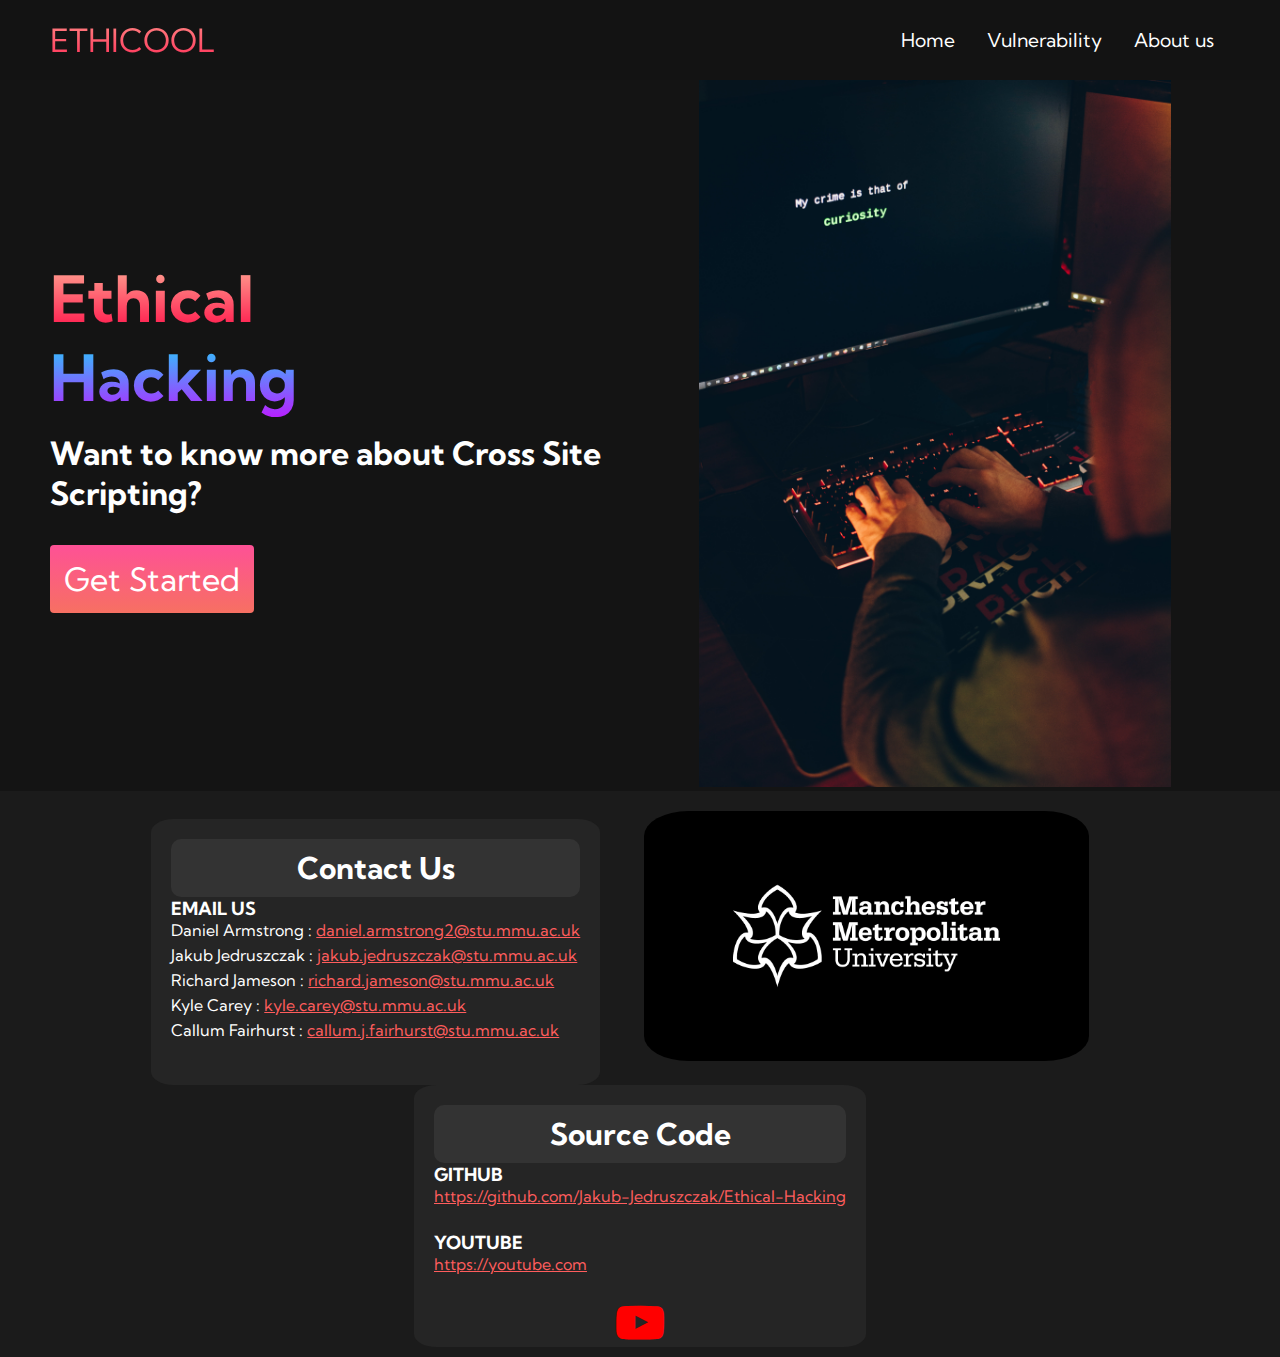
<file: docs/index.html>
<!DOCTYPE html>
<html lang="en">
<head>
    <Link rel ="Shortcut icon" type="x-icon" href="logo"
    <meta charset="UTF-8">
    <meta http-equiv="X-UA-Compatible" content="IE=edge">
    <meta name="viewport" content="width=device-width, initial-scale=1.0">
    <title>Ethicool Hacking Website</title>
    <link rel="stylesheet" href="styles.css">
    <link rel="preconnect" href="https://fonts.googleapis.com">
<link rel="preconnect" href="https://fonts.gstatic.com" crossorigin>
<link href="https://fonts.googleapis.com/css2?family=Kumbh+Sans:wght@400;700&display=swap" rel="stylesheet">
<link rel="stylesheet" href="https://cdnjs.cloudflare.com/ajax/libs/font-awesome/4.7.0/css/font-awesome.min.css">
</head>
<body>
    <!--nav bar section --> 
    <nav class="navbar">
        <div class="navbar__container">
            <a href="/" id="navbar__logo">ETHICOOL</a>
            <div class="navbar__toggle" id="mobile-menu">
                <span class="bar"></span>
                <span class="bar"></span>
                <span class="bar"></span>
            </div>
            <ul class="navbar__menu">
                <li class="navbar__item">
                    <a href="index.html" class="navbar__links">Home</a>
                </li>
                <li class="navbar__item">
                    <a href="vulnerability.html" class="navbar__links">Vulnerability</a>
                </li>
                <li class="navbar__item">
                    <a href="aboutus.html" class="navbar__links">About us</a>
                </li>
            </ul>
        </div>
    </nav>

    <!--Hero Section --> 
<div class="main">
    <div class="main__container">
        <div class="main__content">
            <h1>Ethical</h1>
            <h2>Hacking</h2>
            <p>Want to know more about Cross Site Scripting?</p>
            <button class="main__btn"><a href="vulnerability.html">Get Started</a></button>
        </div>
        <div class="main__img--container">
            <img src="pic3.jpg" alt="pic" id="main__img">
        </div>
    </div>    
</div>
<!-- Footer Section-->
<div class = "footer">
    <div style = "display:inline-block;background-color: rgb(37, 37, 37);padding-right:20px;padding-left:20px;border-radius: 5%;margin-right: 40px;">
    <h1 class = "footer_header">Contact Us</h1>
    <p style = "color:white; text-align: left;font-weight: bold;font-size: large;"> EMAIL US</p>
    <p class = "footer_text">Daniel Armstrong : <a style = "color: rgb(255, 93, 93);" href="mailto:daniel.armstrong2@stu.mmu.ac.uk">daniel.armstrong2@stu.mmu.ac.uk</a></p>
    <p class = "footer_text">Jakub Jedruszczak : <a style = "color: rgb(255, 93, 93);" href="mailto:jakub.jedruszczak@stu.mmu.ac.uk">jakub.jedruszczak@stu.mmu.ac.uk</a></p>
    <p class = "footer_text">Richard Jameson : <a style = "color: rgb(255, 93, 93);" href="mailto:richard.jameson@stu.mmu.ac.uk">richard.jameson@stu.mmu.ac.uk</a></p>
    <p class = "footer_text">Kyle Carey : <a style = "color: rgb(255, 93, 93);" href="mailto:kyle.carey@stu.mmu.ac.uk">kyle.carey@stu.mmu.ac.uk</a></p>
    <p class = "footer_text">Callum Fairhurst : <a style = "color: rgb(255, 93, 93);" href="mailto:callum.j.fairhurst@stu.mmu.ac.uk">callum.j.fairhurst@stu.mmu.ac.uk</a></p>
    <br><br>
    </div>
    <img style="height: 250px;margin-right:40px;margin-bottom:20px;border-radius: 10%;" src="mmu logo.jpg">
    <div style = "display:inline-block;background-color: rgb(37, 37, 37);padding-right:20px;padding-left:20px;border-radius: 5%;">
        <h1 class = "footer_header">Source Code</h1>
        <p style = "color:white; text-align: left;font-weight: bold;font-size: large;"> GITHUB</p>
        <p class = "footer_text"><a style = "color: rgb(255, 93, 93);" href="https://github.com/Jakub-Jedruszczak/Ethical-Hacking">https://github.com/Jakub-Jedruszczak/Ethical-Hacking</a></p><br>
        <p style = "color:white; text-align: left;font-weight: bold;font-size: large;"> YOUTUBE</p>
        <p class = "footer_text"><a style = "color: rgb(255, 93, 93);" href="https://www.youtube.com/channel/UC_4AJBRba8s_BxrlL-bQhyw">https://youtube.com</a></p><br>
        <i class="fa fa-youtube-play" style="font-size:48px;color:red; align-items:center;" src = "1.png"></i>
    </div>
    </div>
    <script src="app.js"></script>
</body>
</html>
</file>
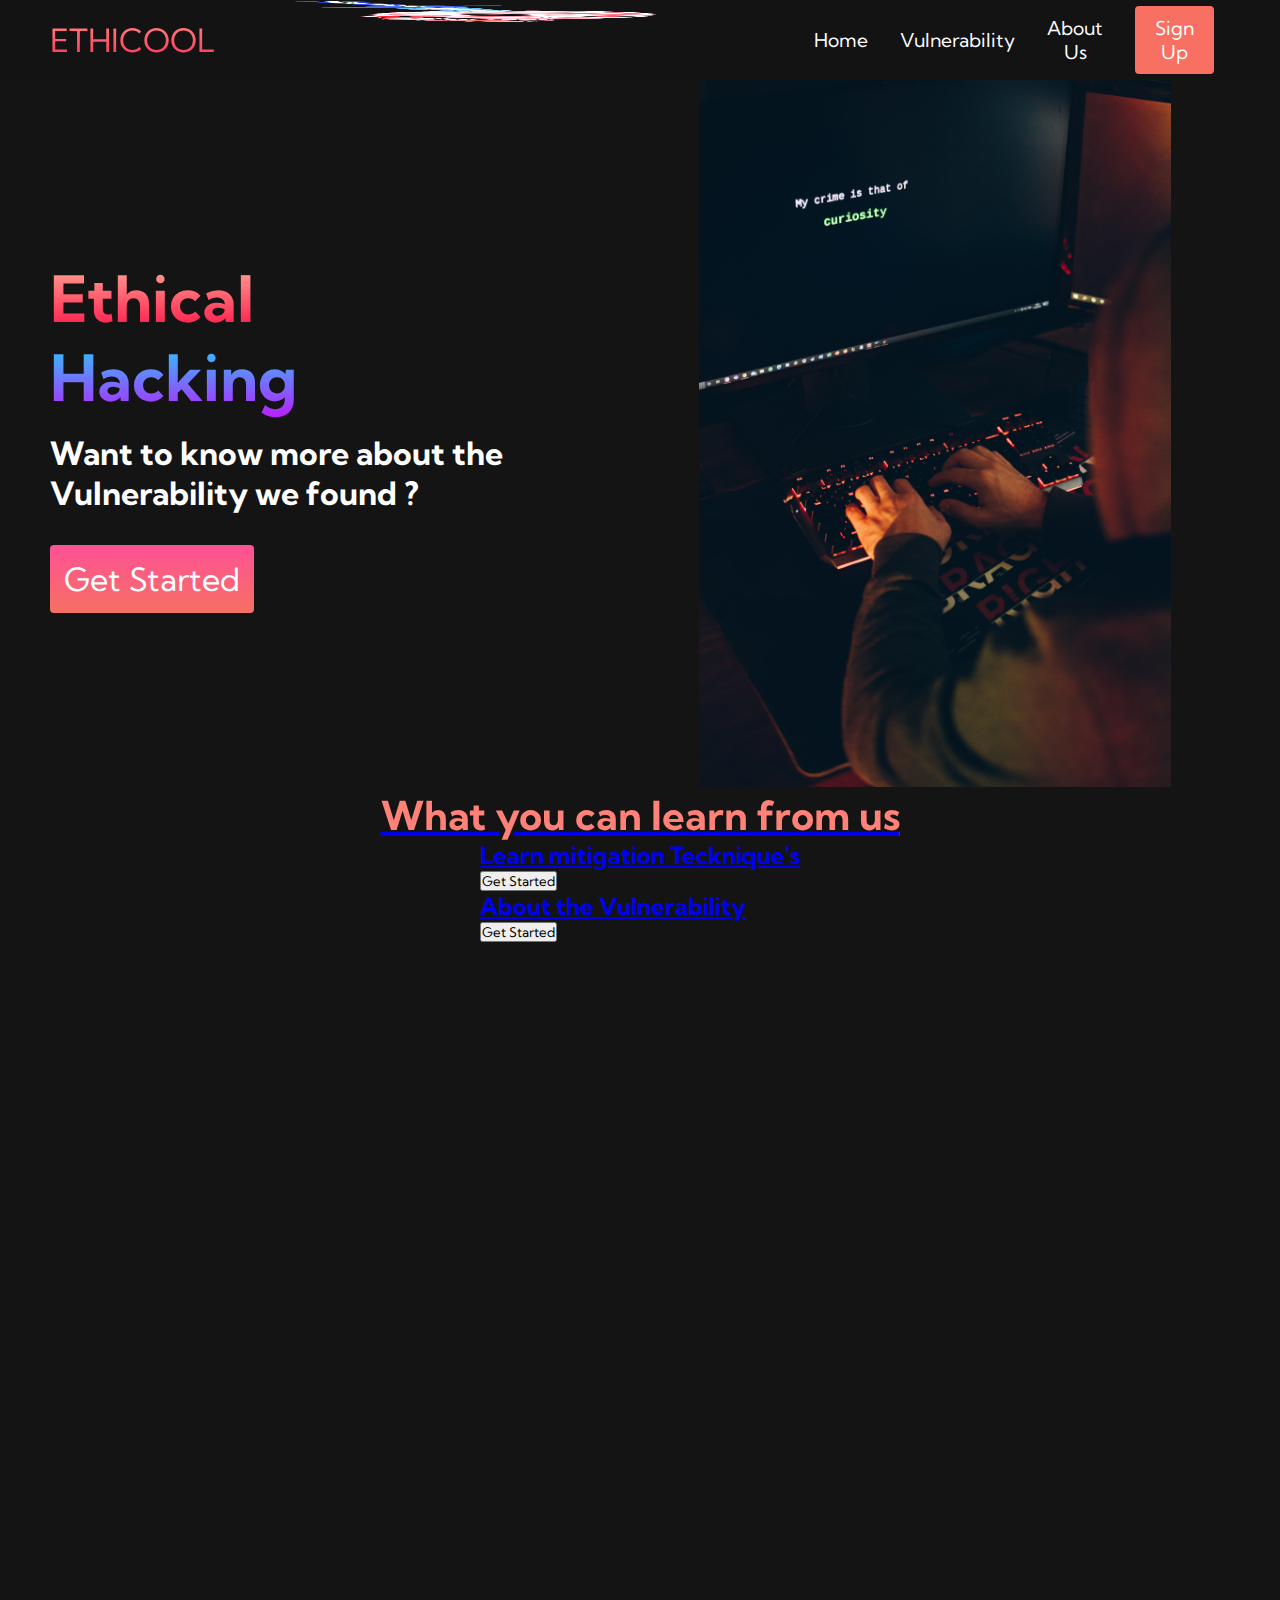
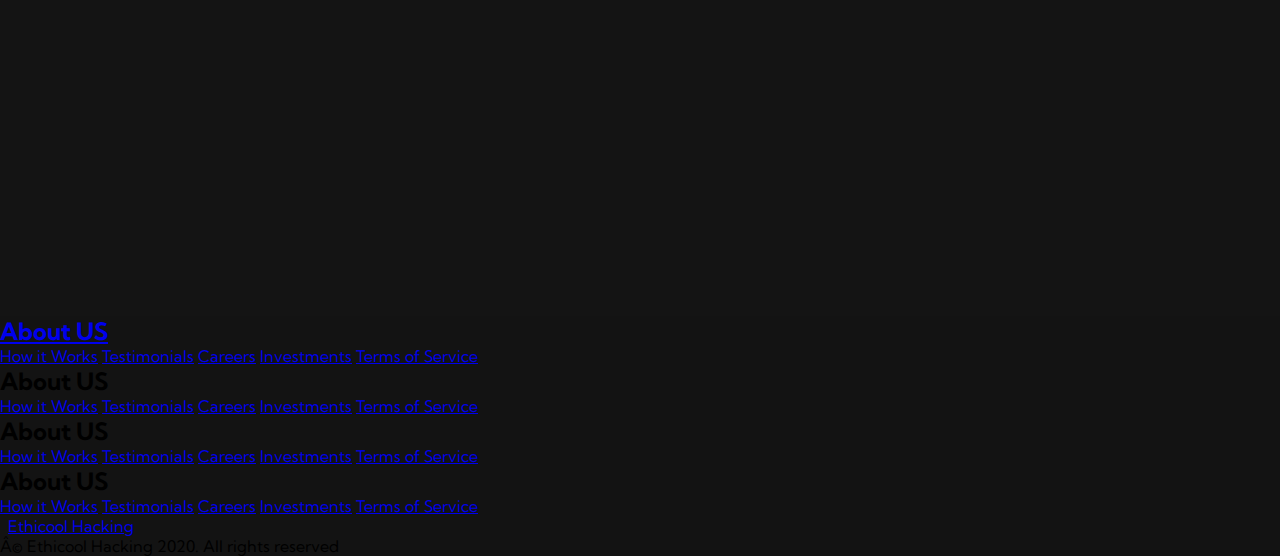
<file: docs/Index.html>
<!DOCTYPE html>
<html lang="en">
<head>
    <Link rel ="Shortcut icon" type="x-icon" href="logo"
    <meta charset="UTF-8">
    <meta http-equiv="X-UA-Compatible" content="IE=edge">
    <meta name="viewport" content="width=device-width, initial-scale=1.0">
    <title>Ethicool Hacking Website</title>
    <link rel="stylesheet" href="styles.css">
    <link rel="preconnect" href="https://fonts.googleapis.com">
<link rel="preconnect" href="https://fonts.gstatic.com" crossorigin>
<link href="https://fonts.googleapis.com/css2?family=Kumbh+Sans:wght@400;700&display=swap" rel="stylesheet">
</head>
<body>
    <!--nav bar section --> 
    <nav class="navbar">
        <div class="navbar__container">
            <a href="/" id="navbar__logo">ETHICOOL</a>
            <img src="Logo.png" alt="pic" id="main__img">
            <div class="navbar__toggle" id="mobile-menu">
                <span class="bar"></span>
                <span class="bar"></span>
                <span class="bar"></span>
            </div>
            <ul class="navbar__menu">
                <li class="navbar__item">
                    <a href="index.html" class="navbar__links">Home</a>
                </li>
                <li class="navbar__item">
                    <a href="vulnerability.html" class="navbar__links">Vulnerability</a>
                </li>
                <li class="navbar__item">
                    <a href="/" class="navbar__links">About Us</a>
                </li>
                <li class="navbar__btn">
                    <a href="signup.html" class="button">Sign Up</a>
                </li>
            </ul>
        </div>
    </nav>

    <!--Hero Section --> 
<div class="main">
    <div class="main__container">
        <div class="main__content">
            <h1>Ethical</h1>
            <h2>Hacking</h2>
            <p>Want to know more about the Vulnerability we found ?</p>
            <button class="main__btn"><a href="/">Get Started</
                a></button>
        </div>
        <div class="main__img--container">
            <img src="pic3.jpg" alt="pic" id="main__img">
        </div>
    </div>    
</div>


 <!--Services Section --> 
 <div class="services">
    <h1>What you can learn from us</h1>
    <div class="services__container">
        <div class="services__card">
            <h2>Learn mitigation Tecknique's</h2>
            <button>Get Started</button>
        </div>
        <div class="services__card">
            <h2>About the Vulnerability</h2>
            <button>Get Started</button>
        </div>
    </div>
 </div>

<!-- Footer Section-->
<div class="footer__ container">
    <div class="footer__links">
        <div class="footer__link--wrapper">
            <div class="footer__link--items">
                <h2> About US</h2>
                <a href="/">How it Works</a>
                <a href="/">Testimonials</a>
                <a href="/">Careers</a>
                <a href="/">Investments</a>
                <a href="/">Terms of Service</a>
            </div>
            <div class="footer__link--items">
                <h2> About US</h2>
                <a href="/">How it Works</a>
                <a href="/">Testimonials</a>
                <a href="/">Careers</a>
                <a href="/">Investments</a>
                <a href="/">Terms of Service</a>
            </div>
        </div>
        <div class="footer__link--wrapper">
            <div class="footer__link--items">
                <h2> About US</h2>
                <a href="/">How it Works</a>
                <a href="/">Testimonials</a>
                <a href="/">Careers</a>
                <a href="/">Investments</a>
                <a href="/">Terms of Service</a>
            </div>
            <div class="footer__link--items">
                <h2> About US</h2>
                <a href="/">How it Works</a>
                <a href="/">Testimonials</a>
                <a href="/">Careers</a>
                <a href="/">Investments</a>
                <a href="/">Terms of Service</a>
            </div>
        </div>
    </div>
    <div class="social__media">
        <div class="social__media--wrap">
            <div class="footer__logo">
                <a href="/" id="footer__logo"><i class="fas 
                    fa-gem"></i>Ethicool Hacking</a>
            </div>
            <p class="website__rights">© Ethicool Hacking 2020. All rights 
                reserved</p>
                <div class="social__icons">
                    <a href="" class="social__icon--link" target="_blank">
                        <i class="fab fa-facebook"></i>
                    </a>
                    <a href="" class="social__icon--link" target="_blank">
                        <i class="fab fa-Instagram"></i>
                    </a>
                    <a href="" class="social__icon--link" target="_blank">
                        <i class="fab fa-Twitter"></i>
                    </a>
                    <a href="" class="social__icon--link" target="_blank">
                        <i class="fab fa-Linkdin"></i>
                    </a>
                    <a href="" class="social__icon--link" target="_blank">
                        <i class="fab fa-Youtube"></i>
                    </a>
                </div>
        </div>
    </div>
</div>

    <script src="app.js"></script>
</body>
</html>
</file>
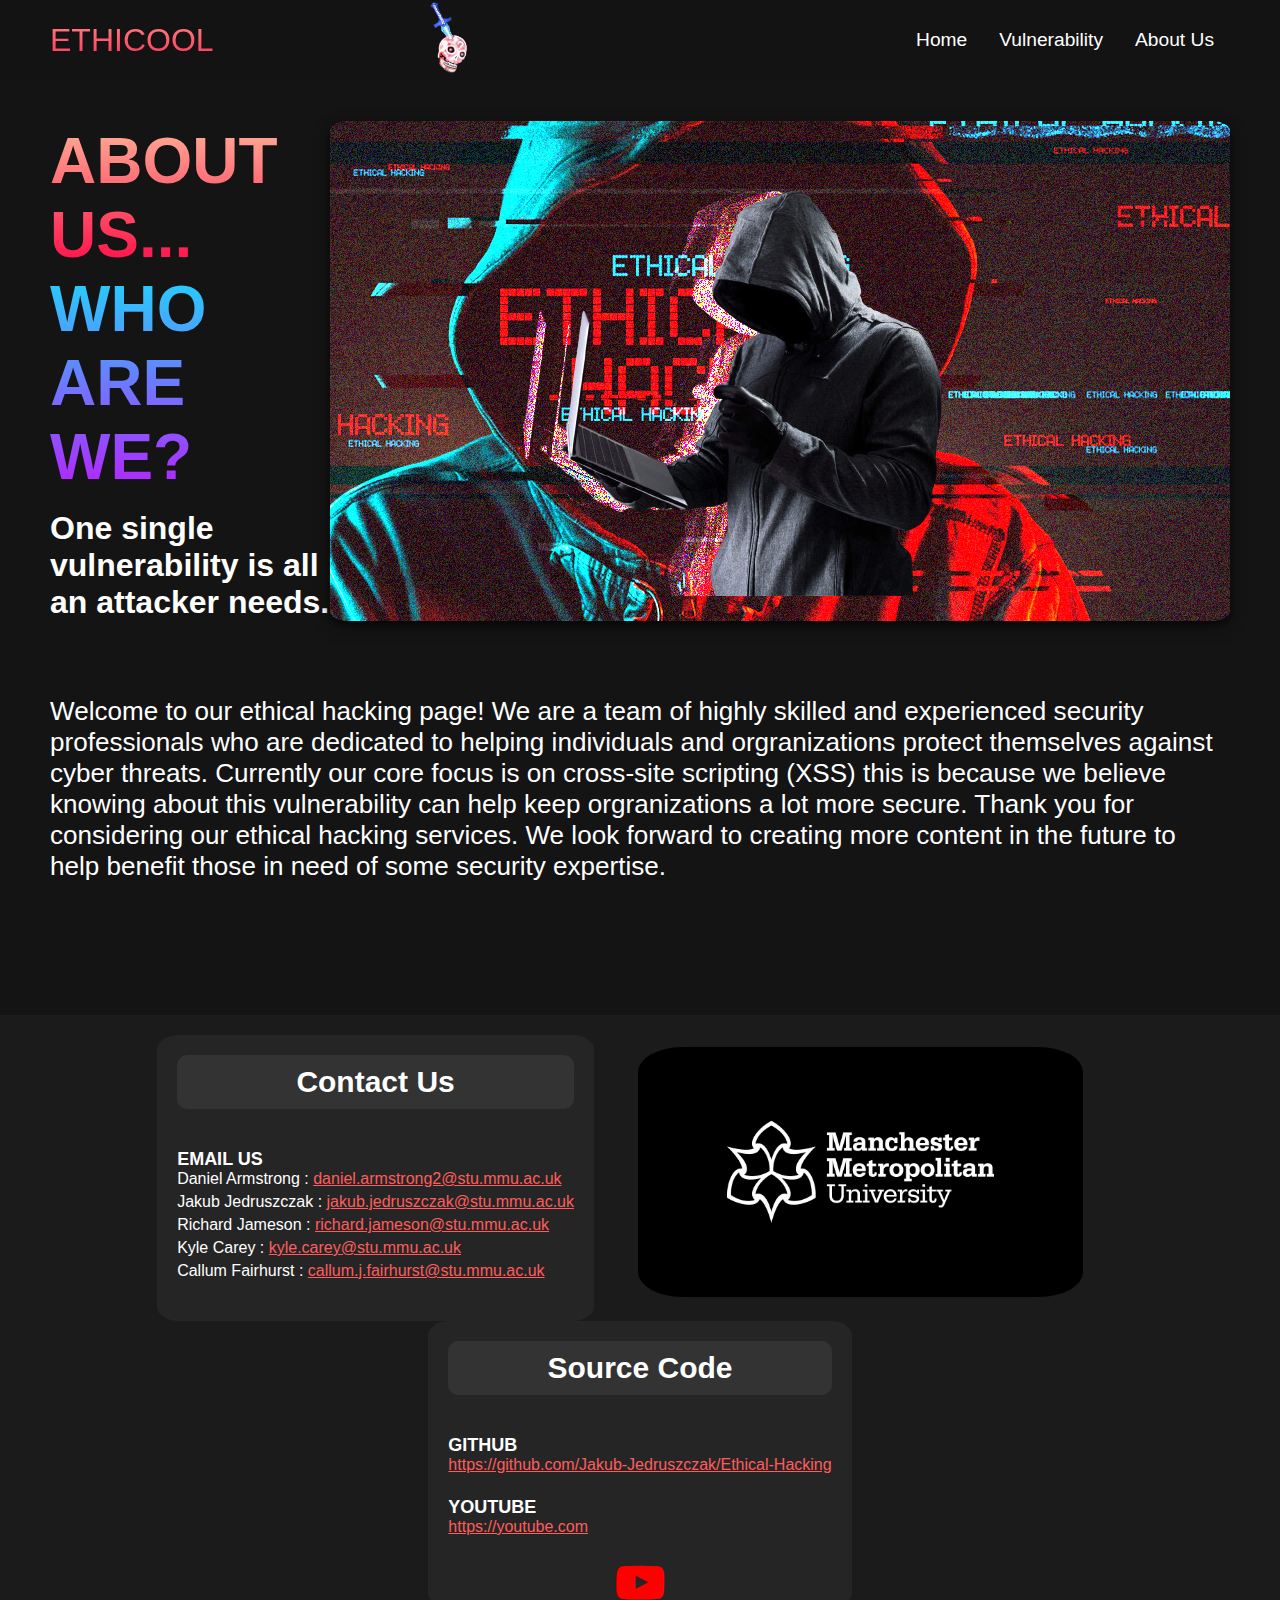
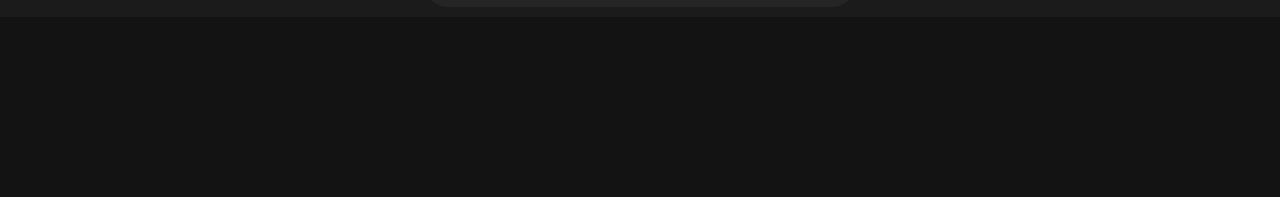
<file: docs/aboutus.html>
<!DOCTYPE html>
<html lang="en">
  <head>
    <meta charset="UTF-8" />
    <meta name="viewport" content="width=device-width, initial-scale=1.0" />
    <link rel="stylesheet" href="aboutus.css" />
    <link rel="stylesheet" href="https://cdnjs.cloudflare.com/ajax/libs/font-awesome/4.7.0/css/font-awesome.min.css">
    <!-- <link rel="stylesheet" href="styles.css" /> -->
    <title>About Us</title>
  </head>

  <!--What is needed for about us in descending order, 1. about us heading, 2. image of something to do with us, 3. paragraph about us (why we are trying to spread information about XSS).   -->

  <body>
    <!--nav bar section -->
    <nav class="navbar">
      <div class="navbar__container">
        <a href="/" id="navbar__logo">ETHICOOL</a>
        <img src="Logo.png" alt="pic" id="main__img" />
        <div class="navbar__toggle" id="mobile-menu">
          <span class="bar"></span>
          <span class="bar"></span>
          <span class="bar"></span>
        </div>
        <ul class="navbar__menu">
          <li class="navbar__item">
            <a href="index.html" class="navbar__links">Home</a>
          </li>
          <li class="navbar__item">
            <a href="vulnerability.html" class="navbar__links">Vulnerability</a>
          </li>
          <li class="navbar__item">
            <a href="aboutus.html" class="navbar__links">About Us</a>
          </li>
        </ul>
      </div>
    </nav>
    <!--nav bar section -->
    
 <!-- Intro Section of Page -->
    <div class = "about_container"> 
       <!--Hero Section -->
              <div class="main">
              <div class="main__container">
              <div class="main__content">
              <h1>ABOUT US...</h1>
              <h2>WHO ARE WE?</h2>
              <p>One single vulnerability is all an attacker needs.</p>
              </div> 
              <div class="main__img--container">
              <img src="About.jpg" alt="pic" id="main__img--about" />
              </div>
          </div>
          <div class="paragraph__container">
            <p id="paragraph__aboutus">
              <br>
              Welcome to our ethical hacking page! We are a team of highly skilled and experienced security professionals who 
              are dedicated to helping individuals and orgranizations protect themselves against cyber threats. Currently our 
              core focus is on cross-site scripting (XSS) this is because we believe knowing about this vulnerability can help keep orgranizations 
              a lot more secure. Thank you for considering our ethical hacking services. We look forward to creating more content in the future to help benefit 
              those in need of some security expertise.
            </p>
          </div>
        </div>
       <div class = "footer">
        <div style = "display:inline-block;background-color: rgb(37, 37, 37);padding-right:20px;padding-left:20px;border-radius: 5%;margin-right: 40px;">
        <h1 class = "footer_header">Contact Us</h1>
        <p style = "color:white; text-align: left;font-weight: bold;font-size: large;"> EMAIL US</p>
        <p class = "footer_text">Daniel Armstrong : <a style = "color: rgb(255, 93, 93);" href="mailto:daniel.armstrong2@stu.mmu.ac.uk">daniel.armstrong2@stu.mmu.ac.uk</a></p>
        <p class = "footer_text">Jakub Jedruszczak : <a style = "color: rgb(255, 93, 93);" href="mailto:jakub.jedruszczak@stu.mmu.ac.uk">jakub.jedruszczak@stu.mmu.ac.uk</a></p>
        <p class = "footer_text">Richard Jameson : <a style = "color: rgb(255, 93, 93);" href="mailto:richard.jameson@stu.mmu.ac.uk">richard.jameson@stu.mmu.ac.uk</a></p>
        <p class = "footer_text">Kyle Carey : <a style = "color: rgb(255, 93, 93);" href="mailto:kyle.carey@stu.mmu.ac.uk">kyle.carey@stu.mmu.ac.uk</a></p>
        <p class = "footer_text">Callum Fairhurst : <a style = "color: rgb(255, 93, 93);" href="mailto:callum.j.fairhurst@stu.mmu.ac.uk">callum.j.fairhurst@stu.mmu.ac.uk</a></p>
        <br><br>
        </div>
        <img style="height: 250px;margin-right:40px;margin-bottom:20px;border-radius: 10%;" src="mmu logo.jpg">
        <div style = "display:inline-block;background-color: rgb(37, 37, 37);padding-right:20px;padding-left:20px;border-radius: 5%;">
            <h1 class = "footer_header">Source Code</h1>
            <p style = "color:white; text-align: left;font-weight: bold;font-size: large;"> GITHUB</p>
            <p class = "footer_text"><a style = "color: rgb(255, 93, 93);" href="https://github.com/Jakub-Jedruszczak/Ethical-Hacking">https://github.com/Jakub-Jedruszczak/Ethical-Hacking</a></p><br>
            <p style = "color:white; text-align: left;font-weight: bold;font-size: large;"> YOUTUBE</p>
            <p class = "footer_text"><a style = "color: rgb(255, 93, 93);" href="https://www.youtube.com/channel/UC_4AJBRba8s_BxrlL-bQhyw">https://youtube.com</a></p><br>
            <i class="fa fa-youtube-play" style="font-size:48px;color:red; align-items:center;" src = "1.png"></i>
        </div>
        </div>
      <script src="app.js"></script>
    </body>
  </body>
</html>
</file>
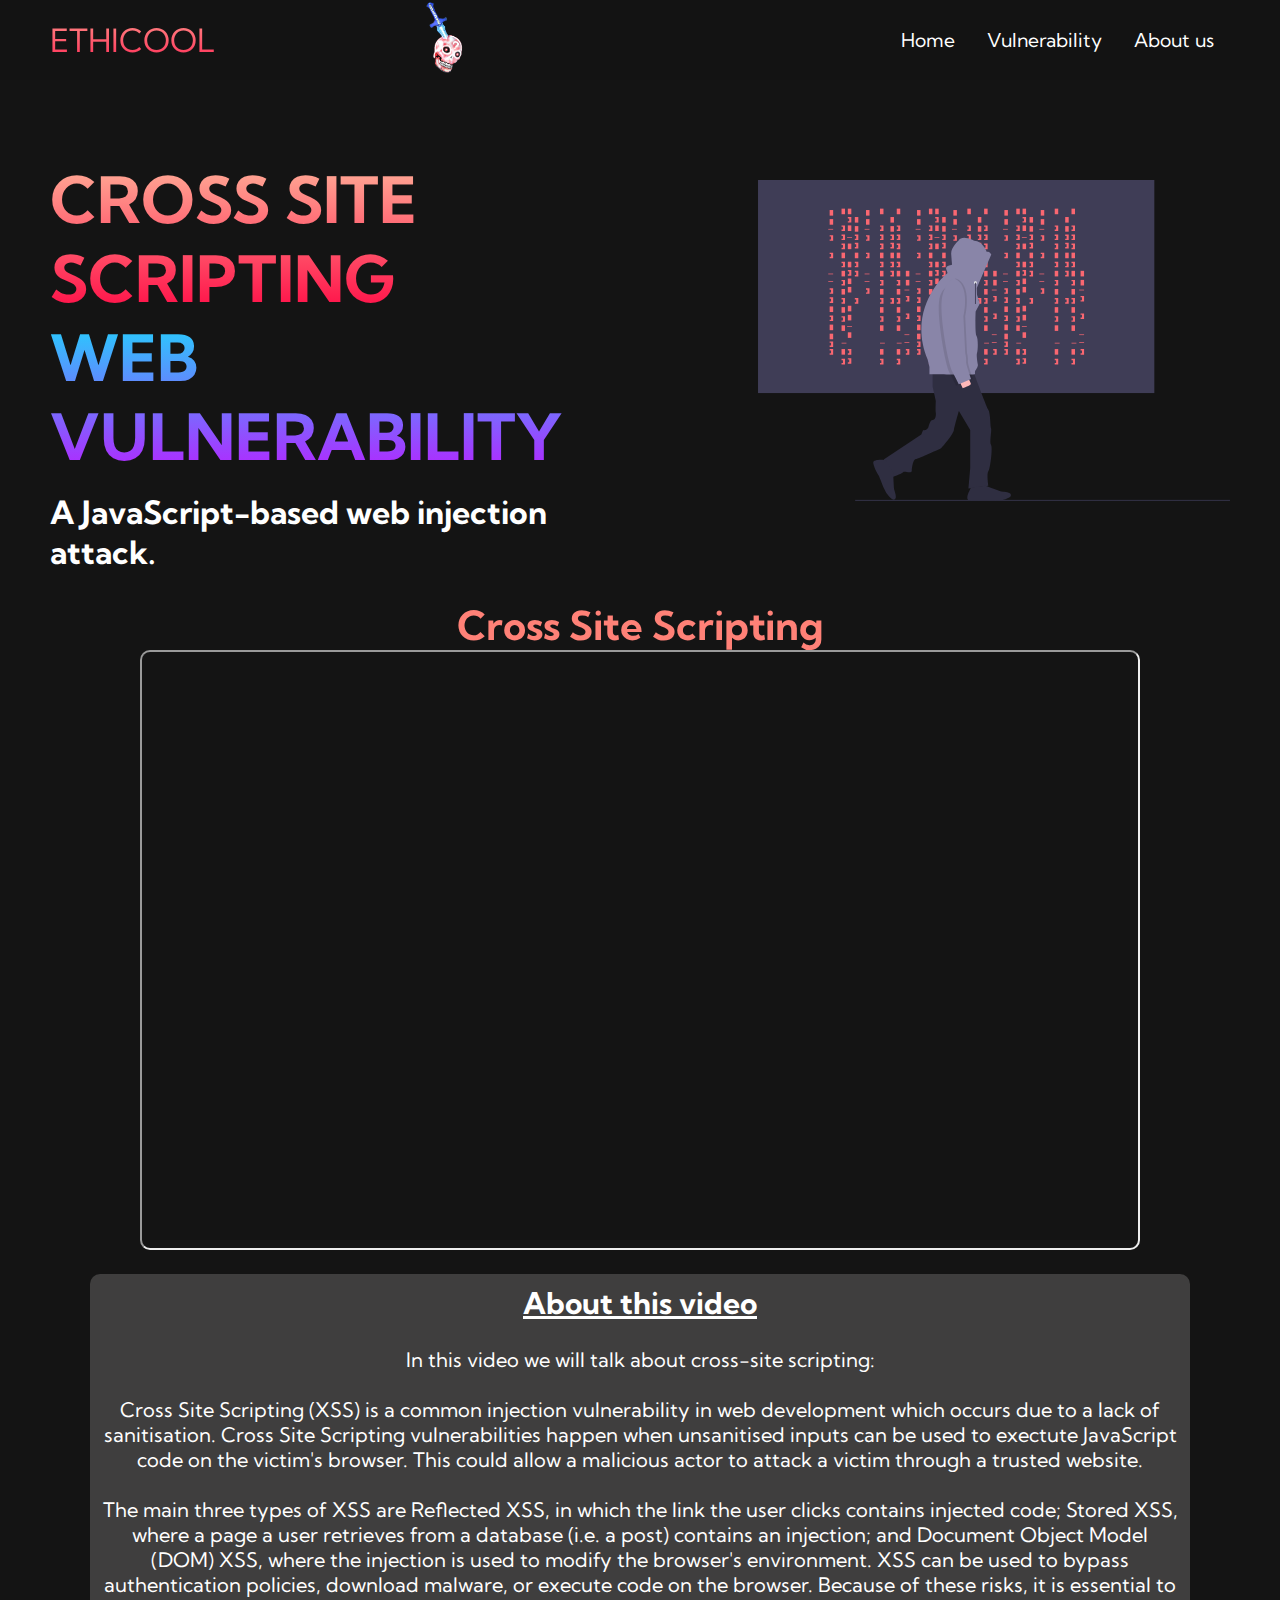
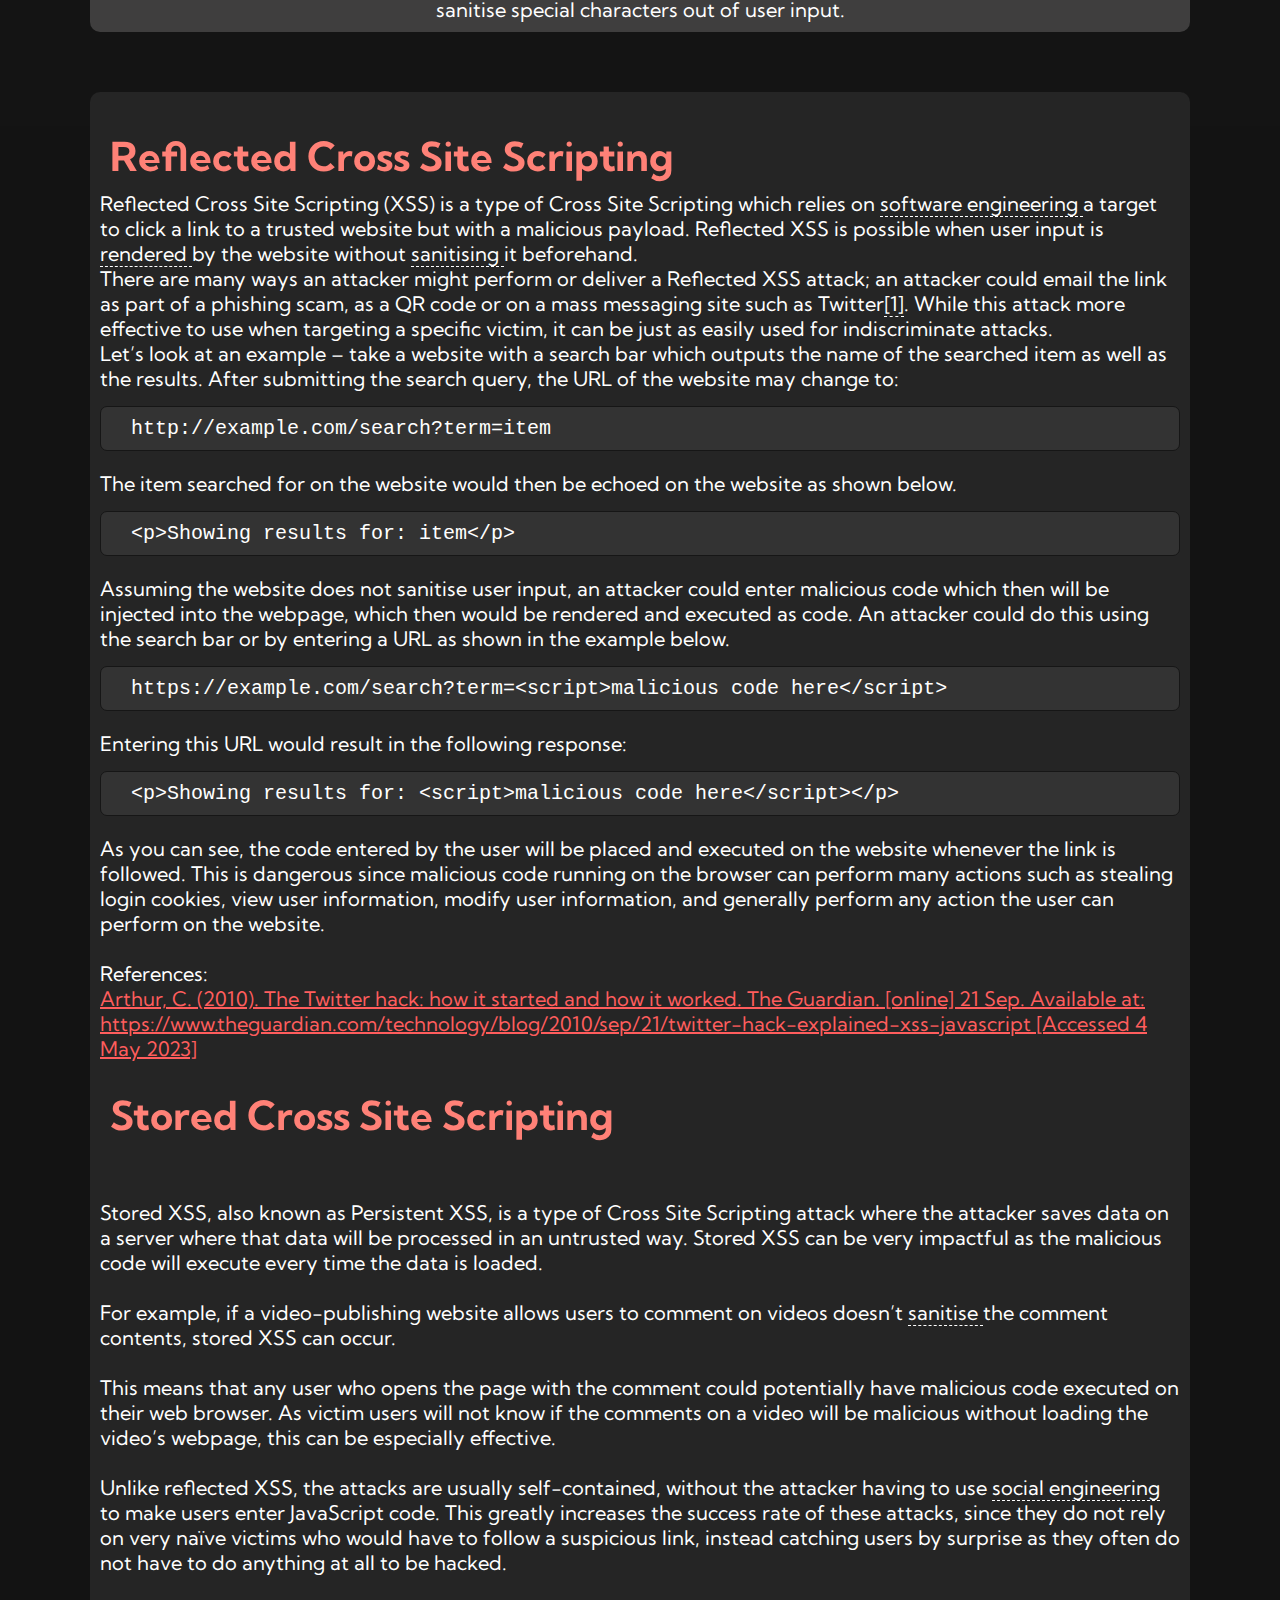
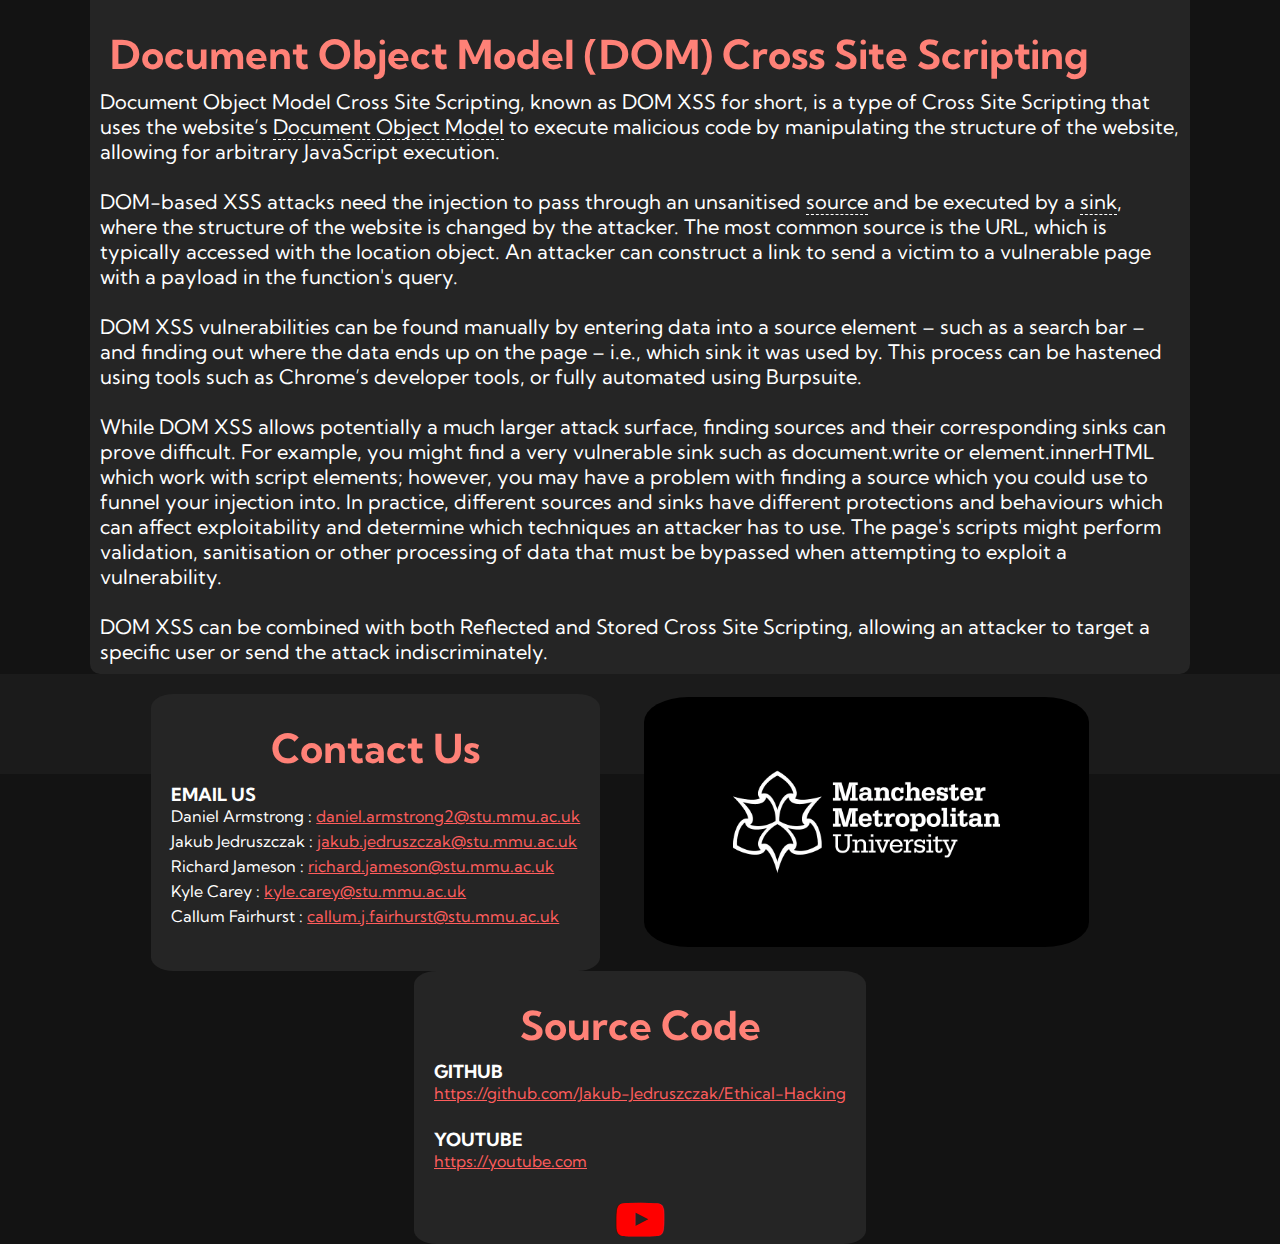
<file: docs/vulnerability.html>
<!DOCTYPE html>
<html lang="en">
<head>
    <meta charset="UTF-8">
    <meta http-equiv="X-UA-Compatible" content="IE=edge">
    <meta name="viewport" content="width=device-width, initial-scale=1.0">
    <title>ETHICOOL Hacking</title>
    <link rel="stylesheet" href="styles.css">
    <link rel="preconnect" href="https://fonts.googleapis.com">
<link rel="preconnect" href="https://fonts.gstatic.com" crossorigin>
<link href="https://fonts.googleapis.com/css2?family=Kumbh+Sans:wght@400;700&display=swap" rel="stylesheet">
<link rel="stylesheet" href="https://cdnjs.cloudflare.com/ajax/libs/font-awesome/4.7.0/css/font-awesome.min.css">
</head>
<body>
    <!--nav bar section --> 
    <nav class="navbar">
        <div class="navbar__container">
            <a href="/" id="navbar__logo">ETHICOOL</a>
            <img src="Logo.png" alt="pic" id="logo__img">
            <div class="navbar__toggle" id="mobile-menu">
                <span class="bar"></span>
                <span class="bar"></span>
                <span class="bar"></span>
            </div>
            <ul class="navbar__menu">
                <li class="navbar__item">
                    <a href="index.html" class="navbar__links">Home</a>
                </li>
                <li class="navbar__item">
                    <a href="vulnerability.html" class="navbar__links">Vulnerability</a>
                </li>
                <li class="navbar__item">
                    <a href="aboutus.html" class="navbar__links">About us</a>
                </li>
            </ul>
        </div>
    </nav>

    <!--Hero Section --> 
<div class="main">
    <div class="main__container">
        <div class="main__content">
            <h1 style = "margin-top: 50px;">CROSS SITE SCRIPTING</h1>
            <h2>WEB VULNERABILITY</h2>
            <p>A JavaScript-based web injection attack.</p>
    </div>    
    <div class="main__img--container">
        <img src="pic1.svg" alt="pic" id="main__img2">
    </div>
</div>


 <!--Services Section --> 
 <div class="services">
    <h1>Cross Site Scripting</h1>
    <div class = "video">
        <iframe width="1000" height="600" style = "border-radius:10px " src="https://www.youtube.com/embed/p1FM2E8Kj9A?controls=1" allowfullscreen>
        </iframe>
        </div>

        <div class = "about__vid">
            <p><u><b>About this video</u></b></p>
            <p style = "font-size: 20px;">
                <br>
                In this video we will talk about cross-site scripting:<br>
                <br>
                Cross Site Scripting (XSS) is a common injection vulnerability in web development which occurs due to a lack of sanitisation. Cross Site Scripting vulnerabilities happen when unsanitised inputs can be used to exectute JavaScript code on the victim's browser. This could allow a malicious actor to attack a victim through a trusted website.<br>
                <br>
                The main three types of XSS are Reflected XSS, in which the link the user clicks contains injected code; Stored XSS, where a page a user retrieves from a database (i.e. a post) contains an injection; and Document Object Model (DOM) XSS, where the injection is used to modify the browser's environment.
                XSS can be used to bypass authentication policies, download malware, or execute code on the browser. Because of these risks, it is essential to sanitise special characters out of user input.</p>   
            </div>
        <div class = "blog">
            <h1 class = "footer_header" style = "text-align: left;">Reflected Cross Site Scripting</h1>
            Reflected Cross Site Scripting (XSS) is a type of Cross Site Scripting which relies on <a class = "tooltip">software engineering <span>An attack trying to trick a victim into trusting the attacker, often relying on their curiosity, i.e., a victim plugging in a USB they found on the floor</span></a> a target to click a link to a trusted website but with a malicious payload. Reflected XSS is possible when user input is <a class = "tooltip"> rendered <span>The process of generating HTML elements to show to the user. JavaScript code is rendered by executing it on the browser</span></a> by the website without <a class = "tooltip"> sanitising <span>clearing unwanted parts of user input, such as special characters or malicious code</span></a> it beforehand.  
            <br>
            There are many ways an attacker might perform or deliver a Reflected XSS attack; an attacker could email the link as part of a phishing scam, as a QR code or on a mass messaging site such as Twitter<a class = "tooltip">[1]<span>source: Arthur, C. (2010). The Twitter hack: how it started and how it worked. The Guardian. [online] 21 Sep. [Accessed 4 May 2023] </span></a>. While this attack more effective to use when targeting a specific victim, it can be just as easily used for indiscriminate attacks. 
            <br>
            Let’s look at an example – take a website with a search bar which outputs the name of the searched item as well as the results. After submitting the search query, the URL of the website may change to: 
            <br>
            <code class = "code-scrollable">http://example.com/search?term=item</code>
            <br>
            The item searched for on the website would then be echoed on the website as shown below. 
            <br>
            <code class = "code-scrollable">&lt;p&gt;Showing results for: item&lt;/p&gt; </code>
            <br>
            Assuming the website does not sanitise user input, an attacker could enter malicious code which then will be injected into the webpage, which then would be rendered and executed as code. An attacker could do this using the search bar or by entering a URL as shown in the example below. 
            <br>
            <code class = "code-scrollable">https://example.com/search?term=&lt;script&gt;malicious code here&lt;/script&gt; </code>
            <br>
            Entering this URL would result in the following response: 
            <br>
            <code class = "code-scrollable">&lt;p&gt;Showing results for: &lt;script&gt;malicious code here&lt;/script&gt;&lt;/p&gt;</code>
            <br>
            As you can see, the code entered by the user will be placed and executed on the website whenever the link is followed. This is dangerous since malicious code running on the browser can perform many actions such as stealing login cookies, view user information, modify user information, and generally perform any action the user can perform on the website. 
            <br><br>
            References:
            <br>
            <a style = "color: rgb(255, 93, 93);" href = "https://www.theguardian.com/technology/blog/2010/sep/21/twitter-hack-explained-xss-javascript">Arthur, C. (2010). The Twitter hack: how it started and how it worked. The Guardian. [online] 21 Sep. Available at: https://www.theguardian.com/technology/blog/2010/sep/21/twitter-hack-explained-xss-javascript [Accessed 4 May 2023] </a>

            <h1 class = "footer_header" style = "text-align: left;">Stored Cross Site Scripting</h1>
            <br><br>
            Stored XSS, also known as Persistent XSS, is a type of Cross Site Scripting attack where the attacker saves data on a server where that data will be processed in an untrusted way. Stored XSS can be very impactful as the malicious code will execute every time the data is loaded. 
            <br><br>
            For example, if a video-publishing website allows users to comment on videos doesn’t <a class = "tooltip">sanitise <span>removing or converting code and special characters into ordinary, non-executable text</span></a> the comment contents, stored XSS can occur.  
            <br><br>
            This means that any user who opens the page with the comment could potentially have malicious code executed on their web browser. As victim users will not know if the comments on a video will be malicious without loading the video’s webpage, this can be especially effective. 
            <br><br>
            Unlike reflected XSS, the attacks are usually self-contained, without the attacker having to use <a class = "tooltip">social engineering <span> tricking or persuading a user into carrying out an action that will aid the attacker</span></a> to make users enter JavaScript code. This greatly increases the success rate of these attacks, since they do not rely on very naïve victims who would have to follow a suspicious link, instead catching users by surprise as they often do not have to do anything at all to be hacked. 
            <br><br>
            <h1 class = "footer_header" style = "text-align: left;">Document Object Model (DOM) Cross Site Scripting</h1>
            Document Object Model Cross Site Scripting, known as DOM XSS for short, is a type of Cross Site Scripting that uses the website’s <a class="tooltip">
                Document Object Model<span>A representation of the hierarchical structure of the page, used by JavaScript to manipulate objects and elements of the page</span></a>
                 to execute malicious code by manipulating the structure of the website, allowing for arbitrary JavaScript execution.<br><br>
              DOM-based XSS attacks need the injection to pass through an unsanitised 
              <a class = "tooltip">source<span>A JavaScript or HTML element which accepts data which can potentially be controlled by the attacker; examples include the URL, accessed through the document.referrer property and the location.search property
              </span></a>
               and be executed by a 
               <a class = "tooltip">sink<span>
                A function which can potentially execute malicious payloads supplied through the source by an attacker. Examples include eval() and document.body.innerHTML</span></a>,
               where the structure of the website is changed by the attacker. The most common source is the URL, which is typically accessed with the location object. An attacker can construct a link to send a victim to a vulnerable page with a payload in the function's query.
               <br><br>
               DOM XSS vulnerabilities can be found manually by entering data into a source element – such as a search bar – and finding out where the data ends up on the page – i.e., which sink it was used by. This process can be hastened using tools such as Chrome’s developer tools, or fully automated using Burpsuite. 
              <br><br>
              While DOM XSS allows potentially a much larger attack surface, finding sources and their corresponding sinks can prove difficult. For example, you might find a very vulnerable sink such as document.write or element.innerHTML which work with script elements; however, you may have a problem with finding a source which you could use to funnel your injection into. In practice, different sources and sinks have different protections and behaviours which can affect exploitability and determine which techniques an attacker has to use. The page's scripts might perform validation, sanitisation or other processing of data that must be bypassed when attempting to exploit a vulnerability. 
              <br><br>
              DOM XSS can be combined with both Reflected and Stored Cross Site Scripting, allowing an attacker to target a specific user or send the attack indiscriminately.  
        </div>
        <!--Footer section -->
        <div class = "footer">
            <div style = "display:inline-block;background-color: rgb(37, 37, 37);padding-right:20px;padding-left:20px;border-radius: 5%;margin-right: 40px;">
                <h1 class = "footer_header">Contact Us</h1>
                <p style = "color:white; text-align: left;font-weight: bold;font-size: large;"> EMAIL US</p>
                <p class = "footer_text">Daniel Armstrong : <a style = "color: rgb(255, 93, 93);" href="mailto:daniel.armstrong2@stu.mmu.ac.uk">daniel.armstrong2@stu.mmu.ac.uk</a></p>
                <p class = "footer_text">Jakub Jedruszczak : <a style = "color: rgb(255, 93, 93);" href="mailto:jakub.jedruszczak@stu.mmu.ac.uk">jakub.jedruszczak@stu.mmu.ac.uk</a></p>
                <p class = "footer_text">Richard Jameson : <a style = "color: rgb(255, 93, 93);" href="mailto:richard.jameson@stu.mmu.ac.uk">richard.jameson@stu.mmu.ac.uk</a></p>
                <p class = "footer_text">Kyle Carey : <a style = "color: rgb(255, 93, 93);" href="mailto:kyle.carey@stu.mmu.ac.uk">kyle.carey@stu.mmu.ac.uk</a></p>
                <p class = "footer_text">Callum Fairhurst : <a style = "color: rgb(255, 93, 93);" href="mailto:callum.j.fairhurst@stu.mmu.ac.uk">callum.j.fairhurst@stu.mmu.ac.uk</a></p>
                <br><br>
            </div>
            <img style="height: 250px;margin-right:40px;margin-bottom:20px;border-radius: 10%;" src="mmu logo.jpg">
            <div style = "display:inline-block;background-color: rgb(37, 37, 37);padding-right:20px;padding-left:20px;border-radius: 5%;">
                <h1 class = "footer_header">Source Code</h1>
                <p style = "color:white; text-align: left;font-weight: bold;font-size: large;"> GITHUB</p>
                <p class = "footer_text"><a style = "color: rgb(255, 93, 93);" href="https://github.com/Jakub-Jedruszczak/Ethical-Hacking">https://github.com/Jakub-Jedruszczak/Ethical-Hacking</a></p><br>
                <p style = "color:white; text-align: left;font-weight: bold;font-size: large;"> YOUTUBE</p>
                <p class = "footer_text"><a style = "color: rgb(255, 93, 93);" href="https://www.youtube.com/channel/UC_4AJBRba8s_BxrlL-bQhyw">https://youtube.com</a></p><br>
                <i class="fa fa-youtube-play" style="font-size:48px;color:red; align-items:center;" src = "1.png"></i>
            </div>
            </div>
    </body>
    </html>
</file>
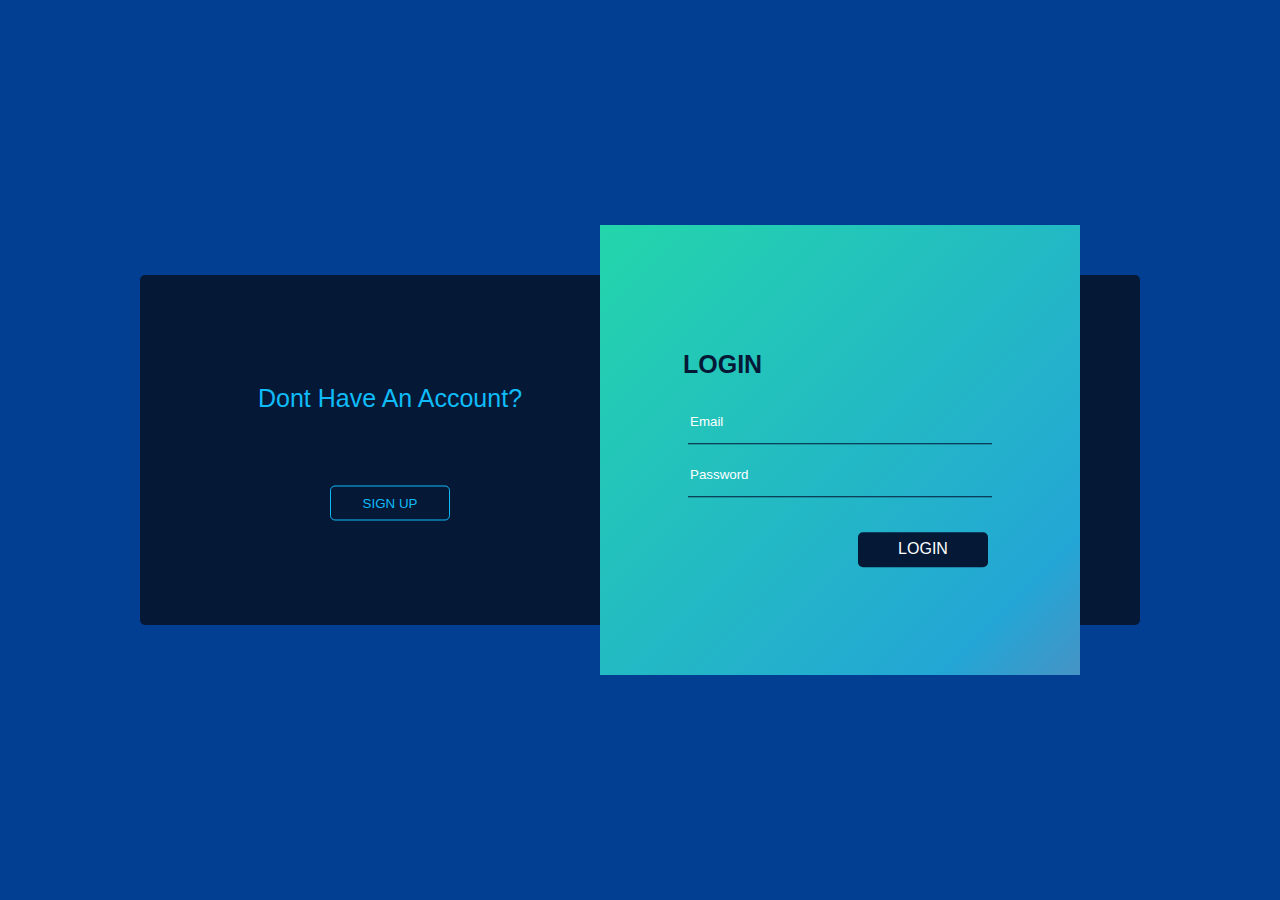
<file: Ethical-Hacking-main/docs/signup.html>
<!DOCTYPE html>
<html>
    <head>
        <title>Sliding Registration and Login form</title>
        <!--External CSS file-->
        <link rel="stylesheet" type="text/css" href="signup.css">

        <!-- Jquery library js-->
        <script src="https://cdnjs.cloudflare.com/ajax/libs/jquery/3.6.3/jquery.min.js"></script>
        <!--Jquery code for sliding effect-->
        <script type="text/javascript" src="main.js"></script>
    </head>
</html>
    <div id="box">

        <div id="main"></div>

        <div id="loginform">
            <h1>LOGIN</h1>
            <input type="text" name="" placeholder="Email"><br>
            <input type="Password" name="" placeholder="Password"><br>
            <button>LOGIN</button>
        </div>

            <div id="signupform">
                <h1>SIGN UP</h1>
                <input type="text" name="" placeholder="Name"><br>
                <input type="text" name="" placeholder="Email"><br>
                <input type="password" name="" placeholder="Password"><br>
                <button>SIGN UP</button>
            </div>

            <div id="loginmsg"> Have An Account?</div>

            <div id="signupmsg"> Dont Have An Account?</div>

            <button id="loginBtn">LOGIN</button>
            <button id="signupBtn">SIGN UP</button>
        </div> 
</body>
</html>
</file>
<file: docs/styles.css>
*{
    box-sizing:border-box;
    margin: 0;
    padding: 0;
    font-family: 'Kumbh Sans', sans-serif;
}


.navbar{
    background: #131313;
    height: 80px;
    display: flex;
    justify-content: center;
    align-items: center;
    font-size: 1.2rem;
    position: sticky;
    top: 0;
    z-index: 999;
}

.navbar__container {
    display: flex;
    justify-content: space-between;
    height: 80px;
    z-index: 1;
    width: 100%;
    max-width: 1300px;
    margin: 0 auto;
    padding: 0 50px;
}

#navbar__logo{
    background-color: #ff8177;
    background-image: linear-gradient(to top, #ff0844 0%, #ffb199 100%);
    background-size: 100%;
    -webkit-background-clip: text;
    -moz-background-clip: text;
    -webkit-text-fill-color: transparent;
    -moz-text-fill-color: transparent;
    display: flex;
    align-items: center;
    cursor: pointer;
    text-decoration: none;
    font-size: 2rem;
  }

.fa-gem{
    margin-right: 0.5rem;
}

.navbar__menu{
    display: flex;
    align-items: center;
    list-style: none;
    text-align: center;
}

.navbar__item{
    height:80px;
}

.navbar__links{
    color: #fff;
    display: flex;
    align-items: center;
    justify-content: center;
    text-decoration: none;
    padding: 0 1rem;
    height: 100%;
}


.navbar__btn {
    display:flex;
    justify-content: center;
    align-items: center;
    padding: 0 1rem;
    width: 100%;
}


.button {
    display: flex;
    justify-content: center;
    align-items: center;
    text-decoration: none;
    padding: 10px 20px;
    height: 100%;
    width: 100%;
    border: none;
    outline: none;
    border-radius: 4px;
    background: #f77062;
    color: #fff;

}
.logo__image{
    
}
/* this is supposed to make the sign up buttun have a hover effect  */
.buttom:hover{
    background: #4837ff;
    transition: all 0.3s ease;
}

.navbar__links:hover{
    color: #f77062;
    transition: all 0.3s ease;
}

/* mobile response  */
@media screen and (max-width: 960px) {
    .navbar__container {
        display: flex;
        justify-content: space-between;
        height: 80px;
        z-index: 1;
        width: 100%;
        max-width: 1300px;
        padding: 0;
    }

/* drop down menue design */

    .navbar__menu {
        display: grid;
        grid-template-columns: auto;
        margin: 0;
        width: 100%;
        position: absolute;
        top: -1000px;
        opacity: 0;
        transition: all 0.5s ease;
        height: 50vh;
        z-index: -1;
        background: #131313;
    }

    .navbbar__menu.active {
        background: #131313;
        top: 100%;
        opacity: 1;
        transition: all 0.5s ease ;
        z-index: 99;
        height: 50vh;
        font-size: 1.6rem;
    }

    #navbar__logo {
        padding-left: 25px;
    }

    .navbar__toggle .bar{
        width: 25px;
        height: 3px;
        margin: 5px auto;
        transition: all 0.3s ease-in-out;
        background: #fff;
    }

    .navbar__item {
        width: 100%;
    }

    .navbar__links{
        text-align: center;
        padding: 2rem;
        width: 100%;
        display: table;
    }


#mobile-menu {
    position: absolute;
    top: 20%;
    right: 5%;
    transform: translate(5%, 20%);
}

/* navigation button */

.navbar__btn {
   padding-bottom: 2rem;
}

.button{
    display:flex;
    justify-content: center;
    align-items: center;
    width: 80%;
    height: 80px;
    margin: 0;

}

.navbar__toggle .bar {
    display: block;
    cursor: pointer;
}

#mobile-menu.is-active .bar:nth-child(2){
    opacity: 0;
}

#mobile-menu.is-active .bar:nth-child(1){
    transform: translate(8px) rotate(45deg);
}

#mobile-menu.is-active .bar:nth-child(3){
    transform: translate(-8px) rotate(-45deg);
}

}


/* Hero Section CSS*/
.main__container {
    display: grid;
    grid-template-columns: 1fr 1fr;
    align-items: center;
    justify-self: center;
    margin: 0 auto;
    background-color: #141414;
    z-index: 1;
    width: 100%;
    max-width: 2000px;
    padding: 0 50px; 
}

.main__content h1 {
    font-size: 4rem;
    background-color:#ff8177;
    background-image: linear-gradient(to top, #ff0844 0%, #ffb199 100%);
    background-size: 100%;
    -webkit-background-clip: text;
    -moz-background-clip: text;
    -webkit-text-fill-color: transparent;
    -moz-text-fill-color:transparent;
}

.main__content h2 {
    font-size: 4rem;
    background-color:#ff8177;
    background-image: linear-gradient(to top, #b721ff 0%, #21d4fd 100%);
    background-size: 100%;
    -webkit-background-clip: text;
    -moz-background-clip: text;
    -webkit-text-fill-color: transparent;
    -moz-text-fill-color:transparent;
}

.main__content p {
    margin-top: 1rem;
    font-size: 2rem;
    font-weight: 700;
    color: #fff;
}

.main__btn {
    font-size: 2rem;
    background-image: linear-gradient(to top, #f77062 0%, #fe5196 100%);
    padding: 14px 14px;
    border:none;
    border-radius: 4px;
    color: #fff;
    margin-top: 2rem;
    display:inline-block;
    cursor: pointer;
    position: relative;
    transition: all 0.35s;
    outline: none;

}

.main__btn a {
    z-index: 2;
    color: #fff;
    text-decoration: none;
}

.main__btn:hover{
    color: #fff;
}

.main__btn:hover:after{
    width: 100%;
}

.main__img--container{
    text-align: center;
    
}

#main__img{
    height: 30%;
    width: 80%;
}
#main__img2{
    align-items: right;
    float: right;
    margin-top: 100px;
    margin-bottom: 100px;
    height: 30%;
    width: 80%;
}

/*Mobile Responsive */

@media screen and (max-width: 768px) {
    .main__container {
        display: grid;
        grid-template-columns: auto;
        align-items: center;
        justify-self: center;
        width: 100%;
        margin: 0 auto;
        height: 90vh;
    }

    .main__content {
        text-align: center;
        margin-bottom: 4rem;
    }

    .main__content h1 {
        text-align: 2.5rem;
        margin-top: 2rem;
    }

    .main__content h2 {
        font-size: 3rem;
}

.main__content p {
    margin-top: 1rem;
    font-size: 1.5rem;
}

}

@media screen and  (max-width: 480px) {
    .main__content h1 {
        text-align: 2rem;
        margin-top: 3rem;
    }

    .main__content h2 {
        font-size: 2rem;
}

.main__content p {
    margin-top: 2rem;
    font-size: 1.5rem;
}

.main__btn {
    padding: 12px 36px;
    margin: 2.5rem 0;
}
}

/* Services Section CSS  */
.services {
    background: #141414;
    display: flex;
    flex-direction: column;
    align-items: center;
    height: 125vh;
}
    

.services h1 {
    background-color: #ff8177;
    background-image: linear-gradient(
        ro right,
         #ff8177 0%,
         #ff867a 0%,
         #ff8c7f 21%,
         #f99185 52%,
         #cf556c 78%,
         #b12a5b 100% 
     );
    background-size: 100%;

    font-size: 2.5rem;
    -webkit-background-clip: text;
    -moz-background-clip: text;
    -webkit-text-fill-color: transparent;
    -moz-text-fill-color:transparent;

}

.about__vid{
margin-top: 20px;
margin-bottom: 40px;
color: white;
padding: 10px;
font-size: 30px;
text-align: center;
background-color: #3f3e3e;
border-radius: 10px;
max-width: 1100px;
height: 400px;

}

.Blog_header{
font-size: 30px;
font-weight: bold;
text-align:center;
color: white;
}

.Blog_content{
margin: 20px;
font-weight: bold;
align-content: left;
color: white;
font-size: 20px;
}

html{
    height: 100%;
    box-sizing: border-box;
}
body{
    background-color: #131313;
    position:relative;
    margin: 0;
    min-height: 100%;
   
    box-sizing: inherit;
}

.footer_header{
    margin-top: 20px;

    color: white;
    padding: 10px;
    font-size: 30px;
    text-align: center;
    background-color: #333333;
    border-radius: 10px;
    
}

.footer{
    background-color: rgb(27, 27, 27);
    color:white;
    padding-left: 35px;
    padding-right: 35px;
    text-align: center;
    left: 0;
    position:bottom,absolute;
    right: 0;
    bottom: 0;
    min-height: 100px;
    padding-bottom: 10px;
    padding-top: 20px;
}

.footer_text{
    color: white;
    text-align: left;
    margin-bottom: 5px;
}

.code-box, code {
    border-radius: 7px;
    margin: 15px 0 15px 0;
    padding: 10px 30px;
    border: 1px solid #161616;
    display: inline-block;
    width: 100%;
    word-break: break-word;
    text-align: left;
    font-family: Courier,monospace;
    background-color: #333333;
}

.code-scrollable {
    overflow-x: auto;
    white-space: pre;
}

.blog {
    padding-bottom: 40px;
    padding-left: 20px;
    padding-right: 20px;
    color: white;
    padding: 10px;
    font-size: 20px;
    text-align: left;
    background-color: #252525;
    border-radius: 10px;
    max-width: 1100px;
    margin-top: 20px;
}

a.tooltip {
    text-decoration: none;
    border-bottom: 1px dashed;
  }
  a.tooltip:hover {
    cursor: help;
    position: relative;
  }
  a.tooltip span {
    display: none;
  }
  a.tooltip:hover span {
    border: #666 2px;
      border-radius: 5px;
    padding: 5px 20px 5px 5px;
    display: block;
    z-index: 100;
    background: #212121;
    left: 0px;
    margin: 15px;
    width: 300px;
    position: absolute;
    top: 15px;
    text-decoration: none;
  }
</file>
<file: docs/aboutus.css>
*{
  box-sizing:border-box;
  margin: 0;
  padding: 0;
  font-family: 'Kumbh Sans', sans-serif;
}

/* Navbar Section */
.navbar{
  background: #131313;
  height: 80px;
  display: flex;
  justify-content: center;
  align-items: center;
  font-size: 1.2rem;
  position: sticky;
  top: 0;
  z-index: 999;
}

.navbar__container {
  display: flex;
  justify-content: space-between;
  height: 80px;
  z-index: 1;
  width: 100%;
  max-width: 1300px;
  margin: 0 auto;
  padding: 0 50px;
}

#navbar__logo{
  background-color: #ff8177;
  background-image: linear-gradient(to top, #ff0844 0%, #ffb199 100%);
  background-size: 100%;
  -webkit-background-clip: text;
  -moz-background-clip: text;
  -webkit-text-fill-color: transparent;
  -moz-text-fill-color: transparent;
  display: flex;
  align-items: center;
  cursor: pointer;
  text-decoration: none;
  font-size: 2rem;
}

.fa-gem{
  margin-right: 0.5rem;
}

.navbar__menu{
  display: flex;
  align-items: center;
  list-style: none;
  text-align: center;
}

.navbar__item{
  height:80px;
}

.navbar__links{
  color: #fff;
  display: flex;
  align-items: center;
  justify-content: center;
  text-decoration: none;
  padding: 0 1rem;
  height: 100%;
}

.navbar__btn {
  display:flex;
  justify-content: center;
  align-items: center;
  padding: 0 1rem;
  width: 100%;
}

.button {
  display: flex;
  justify-content: center;
  align-items: center;
  text-decoration: none;
  padding: 10px 20px;
  height: 100%;
  width: 100%;
  border: none;
  outline: none;
  border-radius: 4px;
  background: #f77062;
  color: #fff;

}
/* this is supposed to make the sign up buttun have a hover effect  */
.buttom:hover{
  background: #4837ff;
  transition: all 0.3s ease;
}

.navbar__links:hover{
  color: #f77062;
  transition: all 0.3s ease;
}

/* mobile response  */
@media screen and (max-width: 960px) {
  .navbar__container {
      display: flex;
      justify-content: space-between;
      height: 80px;
      z-index: 1;
      width: 100%;
      max-width: 1300px;
      padding: 0;
  }

/* drop down menue design */

  .navbar__menu {
      display: grid;
      grid-template-columns: auto;
      margin: 0;
      width: 100%;
      position: absolute;
      top: -1000px;
      opacity: 0;
      transition: all 0.5s ease;
      height: 50vh;
      z-index: -1;
      background: #131313;
  }

  .navbbar__menu.active {
      background: #131313;
      top: 100%;
      opacity: 1;
      transition: all 0.5s ease ;
      z-index: 99;
      height: 50vh;
      font-size: 1.6rem;
  }

  #navbar__logo {
      padding-left: 25px;
  }

  .navbar__toggle .bar{
      width: 25px;
      height: 3px;
      margin: 5px auto;
      transition: all 0.3s ease-in-out;
      background: #fff;
  }

  .navbar__item {
      width: 100%;
  }

  .navbar__links{
      text-align: center;
      padding: 2rem;
      width: 100%;
      display: table;
  }


#mobile-menu {
  position: absolute;
  top: 20%;
  right: 5%;
  transform: translate(5%, 20%);
}

/* navigation button */

.navbar__btn {
 padding-bottom: 2rem;
}

.button{
  display:flex;
  justify-content: center;
  align-items: center;
  width: 80%;
  height: 80px;
  margin: 0;

}

.navbar__toggle .bar {
  display: block;
  cursor: pointer;
}

#mobile-menu.is-active .bar:nth-child(2){
  opacity: 0;
}

#mobile-menu.is-active .bar:nth-child(1){
  transform: translate(8px) rotate(45deg);
}

#mobile-menu.is-active .bar:nth-child(3){
  transform: translate(-8px) rotate(-45deg);
}

}


.main__container {
  display: grid;
  grid-template-columns: 1fr 1fr;
  align-items: center;
  justify-self: center;
  margin: 0 auto;
  height: 65vh;
  background-color: #141414;
  z-index: 1;
  width: 100%;
  max-width: 2000px;
  padding: 0 50px; 
}

.main__content h1 {
  font-size: 4rem;
  background-color:#ff8177;
  background-image: linear-gradient(to top, #ff0844 0%, #ffb199 100%);
  background-size: 100%;
  -webkit-background-clip: text;
  -moz-background-clip: text;
  -webkit-text-fill-color: transparent;
  -moz-text-fill-color:transparent;
}

.main__content h2 {
  font-size: 4rem;
  background-color:#ff8177;
  background-image: linear-gradient(to top, #b721ff 0%, #21d4fd 100%);
  background-size: 100%;
  -webkit-background-clip: text;
  -moz-background-clip: text;
  -webkit-text-fill-color: transparent;
  -moz-text-fill-color:transparent;
}

.main__content p {
  margin-top: 1rem;
  font-size: 2rem;
  font-weight: 700;
  color: #fff;
}

.paragraph__container{
background-color: #141414;
width: auto;
height: 350px;
}

#paragraph__aboutus{
margin-right: 50px;
margin-left: 50px;
color: white;
font-family: 'Kumbh Sans', sans-serif;
font-size: 163%;
text-decoration: none;
}

#main__img--about{
  border-radius: 2%;
  box-shadow: 0 4px 8px 0 rgba(0, 0, 0, 0.6), 0 6px 20px 0 rgba(0, 0, 0, 0.19);
}

#main__img--container{
  width: 700px;
  height: 550px;
  transform: translate(-50%, -50%);
  margin-top: 150px;
  margin-left: 800px;
  position: absolute;
  }

  /* Footer Section */
body{
    background-color: #131313;
    position:relative;
    margin: 0;
    min-height: 100%;
    padding-bottom: 180px;
    box-sizing: inherit;
}

.footer_header{
  margin-top: 20px;
  margin-bottom: 40px;
  color: white;
  padding: 10px;
  font-size: 30px;
  text-align: center;
  background-color: #333333;
  border-radius: 10px;
}

.footer{
  background-color: rgb(27, 27, 27);
  color:white;
  padding-left: 35px;
  padding-right: 35px;
  text-align: center;
  left: 0;
  position:bottom,absolute;
  right: 0;
  bottom: 0;
  min-height: 100px;
  padding-bottom: 10px;
  padding-top: 20px;
}

.footer_text{
  color: white;
  text-align: left;
  margin-bottom: 5px;
}
</file>
<file: Ethical-Hacking-main/docs/signup.css>
body{
    margin: 0;
    padding: 0;
    background: #023F92;
    font-family: 'Railway', sans-serif;
}
#box{
    height: 350px;
    width:1000px;
    background: #051937;
    border-radius: 5px;
    position: absolute;
    top:50%;
    left:50%;
    transform: translate(-50%, -50%);
    
}
#main{
    height: 450px;
    width:480px;
    background: #0fbcf9;
    border-radius: 0px;
    position: absolute;
    top:50%;
    left:70%;
    transform:translate(-50%, -50%);
    z-index: 999;
    background: linear-gradient(-45deg, #ee7752, #e73c7e,#23a6d5,#23d5ab);
    background-size: 400%, 400%;
    animation: gradient 15s ease infinite;
}

#loginform, #signupform{
    position: absolute;
    top:50%;
    left:70%;
    transform: translate(-50%, -50%);
    z-index: 999;
}
#signupform{
    top:45%;
    left:75%;
    visibility: hidden;
}
#loginform h1, #signupform h1{
    font-family:"Raleway" ,sans-serif;
    font-size: 25px;
    color:#051937;
}
#loginform input, #signupform input{
height: 40px;
width: 300px;
border:0;
outline: none;
border-bottom: 1px solid #051937;
margin: 5px;
background: none;
}
input::placeholder{
    color:#fff;
}

#loginform button, #signupform button{
    height:35px;
    width:130px;
    background-color: #051937;
    font-family: 'Railway' ,sans-serif;
    font-size: 16px;
    border: none;
    outline: none;
    border-radius: 5px;
    margin-top: 30px;
    margin-left: 175px;
    color:#fff;
}
#loginBtn, #signupBtn{
    height: 35px;
    width:120px;
    background: transparent;
    color:#0fbcf9;
    border:1px solid #0fbcf9;
    border-radius: 5px;
    outline: none;
    position:absolute;
    top:65%;
    left:75%;
    transform: translate(-50%,-50%);
    transition: all 0.5s;
}
#signupBtn{
    left:25%;
}
#loginBtn:hover, #signupBtn:hover{
   background-color: #023F92; 
   color: fff;
   cursor: pointer;
}
#loginmsg, #signupmsg{
    font-family: 'Raleway' , sans-serif;
    font-size: 25px;
    color:#0fbcf9;
    position: absolute;
    top:35%;
    left:75%;
    transform: translate(-50%,-50%);
    z-index: 1;
}
#signupmsg{
    left:25%;
}
/*animation effect*/
@keyframes gradient{
   0%{
    background-position: 0% 50%;
   } 
   50%{
    background-position: 100% 50%;
   } 
   100%{
    background-position: 0% 50%;
   } 
}
</file>
